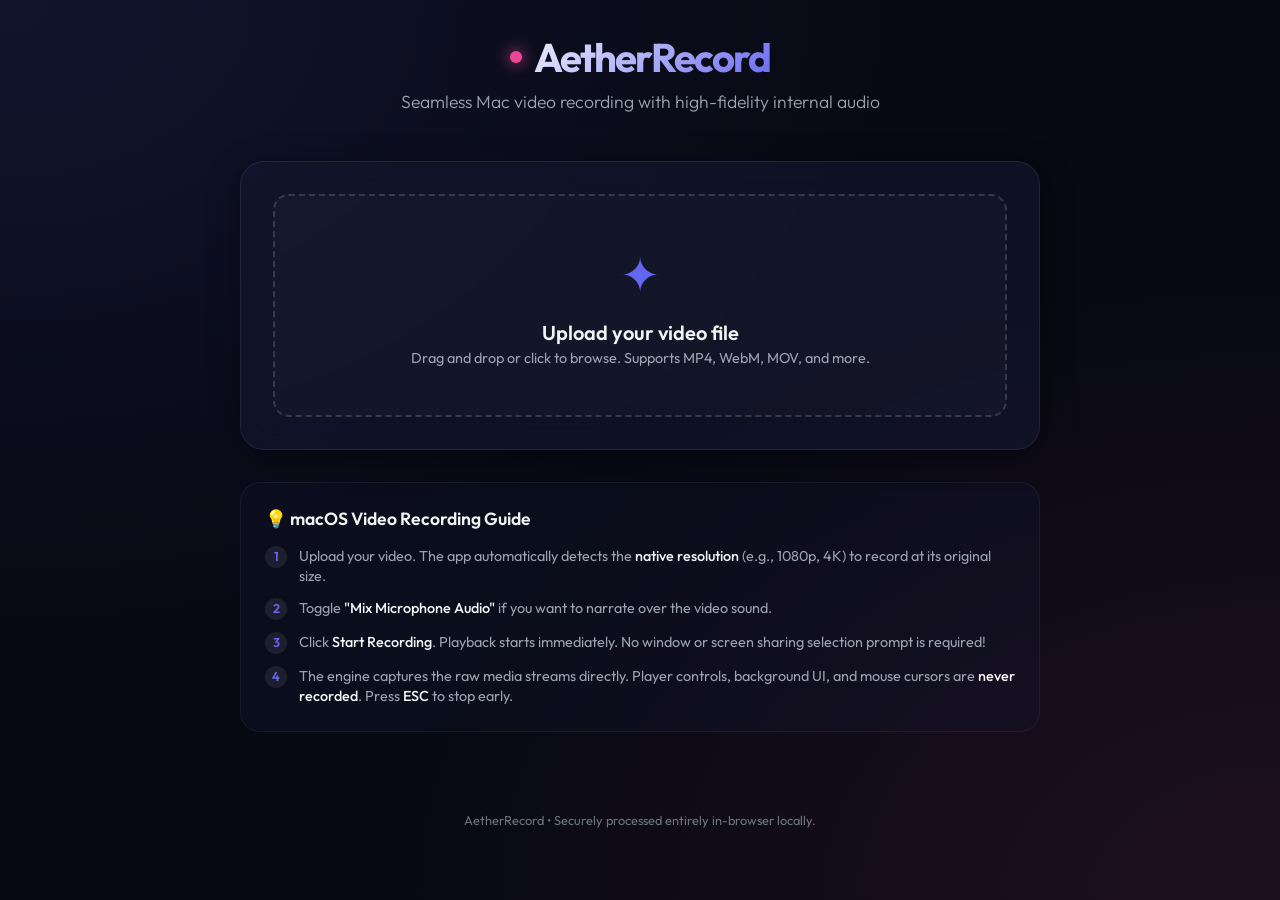
<file: index.html>
<!DOCTYPE html>
<html lang="en">
<head>
  <meta charset="UTF-8">
  <meta name="viewport" content="width=device-width, initial-scale=1.0">
  <title>AetherRecord - Zero-Setup Screen & Audio Recorder</title>
  <meta name="description" content="A premium web utility to capture local video playbacks with audio and no controls. Seamless Mac screen recording tool.">
  <link rel="stylesheet" href="style.css">
</head>
<body>
  
  <div class="app-container">
    
    <!-- Header logo -->
    <header>
      <div class="logo">
        <div class="logo-dot"></div>
        AetherRecord
      </div>
      <p>Seamless Mac video recording with high-fidelity internal audio</p>
    </header>

    <!-- Main Content Area -->
    <main>
      
      <!-- Panel 1: File Upload -->
      <div id="panel-upload" class="panel">
        <div class="upload-zone" id="upload-zone">
          <div class="upload-icon">✦</div>
          <div class="upload-text">
            <h3>Upload your video file</h3>
            <p>Drag and drop or click to browse. Supports MP4, WebM, MOV, and more.</p>
          </div>
          <input type="file" id="file-input" accept="video/*">
        </div>
      </div>

      <!-- Panel 2: Config and Action -->
      <div id="panel-config" class="panel" style="display: none;">
        <div class="config-container">
          
          <!-- Video info banner -->
          <div class="video-info-card">
            <div class="video-details">
              <div class="video-title" id="video-title">video-name.mp4</div>
              <div class="video-meta" id="video-meta">0.0 MB • 0:00 • 1920x1080</div>
            </div>
            <button class="change-file-btn" id="change-file-btn">Change Video</button>
          </div>

          <!-- Configuration Settings -->
          <div class="settings-group">
            
            <div class="setting-row">
              <div class="setting-label">
                <span class="setting-title">Auto-Stop on End</span>
                <span class="setting-desc">Automatically finish recording when the video reaches the end.</span>
              </div>
              <label class="switch">
                <input type="checkbox" id="toggle-autostop" checked>
                <span class="slider"></span>
              </label>
            </div>

            <div class="setting-row">
              <div class="setting-label">
                <span class="setting-title">Mix Microphone Audio</span>
                <span class="setting-desc">Enable if you want to speak over the video (mixes mic with internal audio).</span>
              </div>
              <label class="switch">
                <input type="checkbox" id="toggle-mic">
                <span class="slider"></span>
              </label>
            </div>

          </div>

          <!-- Record Action -->
          <div class="actions-container">
            <button class="record-btn" id="record-btn">
              <span class="record-btn-icon"></span>
              Start Recording
              <span class="pulse-ring"></span>
            </button>
          </div>

        </div>
      </div>

      <!-- Panel 3: Success Screen and Preview -->
      <div id="panel-success" class="panel" style="display: none;">
        <div class="success-card">
          <div class="success-badge">
            <span class="success-icon-check"></span>
            Recording Captured
          </div>
          
          <div class="preview-container">
            <video id="result-preview" controls></video>
          </div>

          <div class="preview-actions">
            <button class="btn-primary" id="download-btn">Download Recording</button>
            <button class="btn-secondary" id="record-again-btn">Record Another</button>
          </div>
        </div>
      </div>

    </main>

    <!-- Instructions Panel -->
    <section class="instructions-panel">
      <h4>💡 macOS Video Recording Guide</h4>
      <ul class="instructions-list">
        <li>
          <span class="step-num">1</span>
          <div>Upload your video. The app automatically detects the <span class="step-highlight">native resolution</span> (e.g., 1080p, 4K) to record at its original size.</div>
        </li>
        <li>
          <span class="step-num">2</span>
          <div>Toggle <span class="step-highlight">"Mix Microphone Audio"</span> if you want to narrate over the video sound.</div>
        </li>
        <li>
          <span class="step-num">3</span>
          <div>Click <span class="step-highlight">Start Recording</span>. Playback starts immediately. No window or screen sharing selection prompt is required!</div>
        </li>
        <li>
          <span class="step-num">4</span>
          <div>The engine captures the raw media streams directly. Player controls, background UI, and mouse cursors are <span class="step-highlight">never recorded</span>. Press <span class="step-highlight">ESC</span> to stop early.</div>
        </li>
      </ul>
    </section>

    <!-- Footer -->
    <footer>
      AetherRecord • Securely processed entirely in-browser locally.
    </footer>

  </div>

  <!-- Fullscreen recording element (styled fixed overlay, hidden initially) -->
  <div id="recording-overlay" class="recording-overlay">
    <video id="recording-video" preload="auto"></video>
    <div class="recording-hint">Press <strong>ESC</strong> to stop recording early</div>
  </div>

  <script src="app.js"></script>
</body>
</html>
</file>
<file: style.css>
/* AetherRecord - CSS Stylesheet */
@import url('https://fonts.googleapis.com/css2?family=Outfit:wght@300;400;500;600;700&display=swap');

:root {
  --bg-primary: #070913;
  --bg-secondary: #0f1225;
  --bg-card: rgba(20, 24, 48, 0.6);
  --border-color: rgba(255, 255, 255, 0.08);
  --accent-primary: #6366f1; /* Indigo */
  --accent-secondary: #ec4899; /* Pink */
  --accent-success: #10b981; /* Emerald */
  --accent-record: #ef4444; /* Red */
  --text-main: #f3f4f6;
  --text-muted: #9ca3af;
  --text-subtle: #6b7280;
  --glow-indigo: rgba(99, 102, 241, 0.15);
  --glow-pink: rgba(236, 72, 153, 0.15);
  --glow-record: rgba(239, 68, 68, 0.4);
  --transition-smooth: all 0.3s cubic-bezier(0.4, 0, 0.2, 1);
}

* {
  box-sizing: border-box;
  margin: 0;
  padding: 0;
}

body {
  font-family: 'Outfit', sans-serif;
  background-color: var(--bg-primary);
  background-image: 
    radial-gradient(at 0% 0%, rgba(99, 102, 241, 0.12) 0px, transparent 50%),
    radial-gradient(at 100% 100%, rgba(236, 72, 153, 0.1) 0px, transparent 50%);
  background-attachment: fixed;
  color: var(--text-main);
  min-height: 100vh;
  display: flex;
  flex-direction: column;
  align-items: center;
  justify-content: flex-start;
  padding: 2rem 1rem;
  overflow-x: hidden;
  -webkit-font-smoothing: antialiased;
}

/* Custom Scrollbar */
::-webkit-scrollbar {
  width: 8px;
}
::-webkit-scrollbar-track {
  background: var(--bg-primary);
}
::-webkit-scrollbar-thumb {
  background: rgba(255, 255, 255, 0.1);
  border-radius: 4px;
}
::-webkit-scrollbar-thumb:hover {
  background: rgba(255, 255, 255, 0.2);
}

/* App Layout */
.app-container {
  width: 100%;
  max-width: 800px;
  display: flex;
  flex-direction: column;
  gap: 2rem;
  z-index: 10;
  transition: var(--transition-smooth);
}

header {
  text-align: center;
  margin-bottom: 1rem;
}

.logo {
  display: flex;
  align-items: center;
  justify-content: center;
  gap: 0.75rem;
  font-size: 2.5rem;
  font-weight: 700;
  letter-spacing: -0.05em;
  background: linear-gradient(135deg, #fff 30%, var(--accent-primary) 70%, var(--accent-secondary) 100%);
  -webkit-background-clip: text;
  -webkit-text-fill-color: transparent;
  margin-bottom: 0.5rem;
}

.logo-dot {
  width: 12px;
  height: 12px;
  background-color: var(--accent-secondary);
  border-radius: 50%;
  box-shadow: 0 0 15px var(--accent-secondary);
}

header p {
  color: var(--text-muted);
  font-size: 1.1rem;
  font-weight: 300;
}

/* Glassmorphism Panel */
.panel {
  background: var(--bg-card);
  backdrop-filter: blur(16px);
  -webkit-backdrop-filter: blur(16px);
  border: 1px solid var(--border-color);
  border-radius: 24px;
  padding: 2rem;
  box-shadow: 0 8px 32px 0 rgba(0, 0, 0, 0.37);
  transition: var(--transition-smooth);
}

/* Upload Area */
.upload-zone {
  border: 2px dashed rgba(255, 255, 255, 0.15);
  border-radius: 16px;
  padding: 3rem 2rem;
  text-align: center;
  cursor: pointer;
  background: rgba(255, 255, 255, 0.02);
  transition: var(--transition-smooth);
  display: flex;
  flex-direction: column;
  align-items: center;
  gap: 1rem;
}

.upload-zone:hover, .upload-zone.dragover {
  border-color: var(--accent-primary);
  background: rgba(99, 102, 241, 0.05);
  box-shadow: 0 0 20px var(--glow-indigo);
}

.upload-icon {
  font-size: 3rem;
  color: var(--accent-primary);
  transition: var(--transition-smooth);
}

.upload-zone:hover .upload-icon {
  transform: translateY(-5px);
  color: var(--accent-secondary);
}

.upload-text h3 {
  font-size: 1.25rem;
  font-weight: 600;
  margin-bottom: 0.25rem;
}

.upload-text p {
  font-size: 0.9rem;
  color: var(--text-muted);
}

#file-input {
  display: none;
}

/* Video Config Panel */
.config-container {
  display: flex;
  flex-direction: column;
  gap: 1.5rem;
}

.video-info-card {
  background: rgba(255, 255, 255, 0.03);
  border: 1px solid var(--border-color);
  border-radius: 12px;
  padding: 1rem;
  display: flex;
  justify-content: space-between;
  align-items: center;
}

.video-details {
  display: flex;
  flex-direction: column;
  gap: 0.25rem;
}

.video-title {
  font-weight: 600;
  font-size: 1rem;
  max-width: 350px;
  white-space: nowrap;
  overflow: hidden;
  text-overflow: ellipsis;
}

.video-meta {
  font-size: 0.85rem;
  color: var(--text-muted);
}

.change-file-btn {
  background: transparent;
  border: 1px solid var(--border-color);
  color: var(--text-main);
  padding: 0.5rem 1rem;
  border-radius: 8px;
  cursor: pointer;
  font-size: 0.85rem;
  transition: var(--transition-smooth);
}

.change-file-btn:hover {
  background: rgba(255, 255, 255, 0.08);
  border-color: var(--text-muted);
}

/* Settings Options */
.settings-group {
  display: flex;
  flex-direction: column;
  gap: 1rem;
}

.setting-row {
  display: flex;
  justify-content: space-between;
  align-items: center;
  background: rgba(255, 255, 255, 0.02);
  border: 1px solid rgba(255, 255, 255, 0.04);
  padding: 1rem;
  border-radius: 12px;
}

.setting-label {
  display: flex;
  flex-direction: column;
  gap: 0.25rem;
}

.setting-title {
  font-weight: 500;
  font-size: 1rem;
}

.setting-desc {
  font-size: 0.8rem;
  color: var(--text-muted);
}

/* Switch Toggle styling */
.switch {
  position: relative;
  display: inline-block;
  width: 48px;
  height: 26px;
}

.switch input {
  opacity: 0;
  width: 0;
  height: 0;
}

.slider {
  position: absolute;
  cursor: pointer;
  top: 0;
  left: 0;
  right: 0;
  bottom: 0;
  background-color: rgba(255, 255, 255, 0.1);
  transition: .4s;
  border-radius: 34px;
  border: 1px solid var(--border-color);
}

.slider:before {
  position: absolute;
  content: "";
  height: 18px;
  width: 18px;
  left: 3px;
  bottom: 3px;
  background-color: white;
  transition: .4s;
  border-radius: 50%;
  box-shadow: 0 2px 4px rgba(0, 0, 0, 0.2);
}

input:checked + .slider {
  background-color: var(--accent-primary);
}

input:focus + .slider {
  box-shadow: 0 0 1px var(--accent-primary);
}

input:checked + .slider:before {
  transform: translateX(22px);
}

/* Action Area */
.actions-container {
  display: flex;
  flex-direction: column;
  align-items: center;
  gap: 1.5rem;
  margin-top: 1rem;
}

.record-btn {
  background: linear-gradient(135deg, var(--accent-record) 0%, #dc2626 100%);
  border: none;
  color: white;
  padding: 1.25rem 3rem;
  font-size: 1.25rem;
  font-weight: 600;
  border-radius: 50px;
  cursor: pointer;
  box-shadow: 0 4px 20px var(--glow-record);
  transition: var(--transition-smooth);
  display: flex;
  align-items: center;
  gap: 0.75rem;
  position: relative;
  overflow: hidden;
}

.record-btn:hover {
  transform: translateY(-2px);
  box-shadow: 0 8px 30px rgba(239, 68, 68, 0.6);
}

.record-btn:active {
  transform: translateY(1px);
}

.record-btn-icon {
  width: 16px;
  height: 16px;
  background-color: white;
  border-radius: 50%;
  display: inline-block;
  position: relative;
}

.pulse-ring {
  border: 3px solid var(--accent-record);
  border-radius: 50px;
  height: 100%;
  width: 100%;
  position: absolute;
  left: 0;
  top: 0;
  animation: pulse-ring-anim 2s infinite;
  opacity: 0;
  pointer-events: none;
}

@keyframes pulse-ring-anim {
  0% {
    transform: scale(0.95);
    opacity: 0.8;
  }
  100% {
    transform: scale(1.15);
    opacity: 0;
  }
}

/* Instructions card */
.instructions-panel {
  background: rgba(20, 24, 48, 0.3);
  border: 1px solid rgba(255, 255, 255, 0.05);
  border-radius: 20px;
  padding: 1.5rem;
}

.instructions-panel h4 {
  font-size: 1.1rem;
  font-weight: 600;
  margin-bottom: 1rem;
  color: var(--text-main);
  display: flex;
  align-items: center;
  gap: 0.5rem;
}

.instructions-list {
  display: flex;
  flex-direction: column;
  gap: 0.75rem;
  list-style: none;
}

.instructions-list li {
  font-size: 0.9rem;
  color: var(--text-muted);
  display: flex;
  gap: 0.75rem;
  line-height: 1.4;
}

.step-num {
  background: rgba(255, 255, 255, 0.08);
  color: var(--accent-primary);
  width: 22px;
  height: 22px;
  border-radius: 50%;
  display: flex;
  align-items: center;
  justify-content: center;
  font-weight: 600;
  font-size: 0.8rem;
  flex-shrink: 0;
}

.step-highlight {
  color: var(--text-main);
  font-weight: 500;
}

/* Hidden Recording State Layout */
.recording-overlay {
  display: none;
}

body.recording-active {
  background: #000 !important;
  overflow: hidden;
  height: 100vh;
  width: 100vw;
  padding: 0;
  margin: 0;
}

body.recording-active .app-container {
  display: none !important;
}

body.recording-active .recording-overlay {
  display: flex !important;
  position: fixed;
  top: 0;
  left: 0;
  width: 100vw;
  height: 100vh;
  background: #000;
  z-index: 99999;
  justify-content: center;
  align-items: center;
  cursor: none; /* Hides cursor in screen recording */
}

#recording-video {
  width: 100%;
  height: 100%;
  object-fit: contain;
  background: #000;
  outline: none;
  border: none;
}

/* Stop recording hotkey / escape hint (flashes briefly or shows on hover) */
.recording-hint {
  position: absolute;
  bottom: 2rem;
  background: rgba(0, 0, 0, 0.8);
  border: 1px solid rgba(255, 255, 255, 0.2);
  color: #fff;
  padding: 0.5rem 1rem;
  border-radius: 20px;
  font-size: 0.85rem;
  pointer-events: none;
  opacity: 0;
  transition: opacity 0.5s ease;
  z-index: 100000;
}

.recording-overlay:hover .recording-hint {
  opacity: 1;
}

/* Success Modal & Preview */
.success-card {
  display: flex;
  flex-direction: column;
  align-items: center;
  text-align: center;
  gap: 1.5rem;
}

.success-badge {
  background: rgba(16, 185, 129, 0.1);
  color: var(--accent-success);
  padding: 0.5rem 1.25rem;
  border-radius: 50px;
  font-size: 0.9rem;
  font-weight: 600;
  display: flex;
  align-items: center;
  gap: 0.5rem;
}

.success-icon-check {
  display: inline-block;
  width: 8px;
  height: 14px;
  border: solid var(--accent-success);
  border-width: 0 3px 3px 0;
  transform: rotate(45deg);
  margin-bottom: 2px;
}

.preview-container {
  width: 100%;
  aspect-ratio: 16/9;
  background: #000;
  border-radius: 16px;
  overflow: hidden;
  border: 1px solid var(--border-color);
  position: relative;
}

#result-preview {
  width: 100%;
  height: 100%;
  object-fit: contain;
}

.preview-actions {
  display: flex;
  gap: 1rem;
  width: 100%;
}

.btn-primary {
  flex: 1;
  background: linear-gradient(135deg, var(--accent-primary) 0%, #4f46e5 100%);
  border: none;
  color: white;
  padding: 0.85rem 1.5rem;
  border-radius: 12px;
  font-size: 1rem;
  font-weight: 500;
  cursor: pointer;
  transition: var(--transition-smooth);
  display: flex;
  align-items: center;
  justify-content: center;
  gap: 0.5rem;
}

.btn-primary:hover {
  transform: translateY(-1px);
  box-shadow: 0 4px 15px var(--glow-indigo);
}

.btn-secondary {
  flex: 1;
  background: rgba(255, 255, 255, 0.05);
  border: 1px solid var(--border-color);
  color: var(--text-main);
  padding: 0.85rem 1.5rem;
  border-radius: 12px;
  font-size: 1rem;
  font-weight: 500;
  cursor: pointer;
  transition: var(--transition-smooth);
}

.btn-secondary:hover {
  background: rgba(255, 255, 255, 0.08);
  border-color: var(--text-muted);
}

footer {
  margin-top: auto;
  padding-top: 3rem;
  color: var(--text-subtle);
  font-size: 0.8rem;
  text-align: center;
}
</file>
